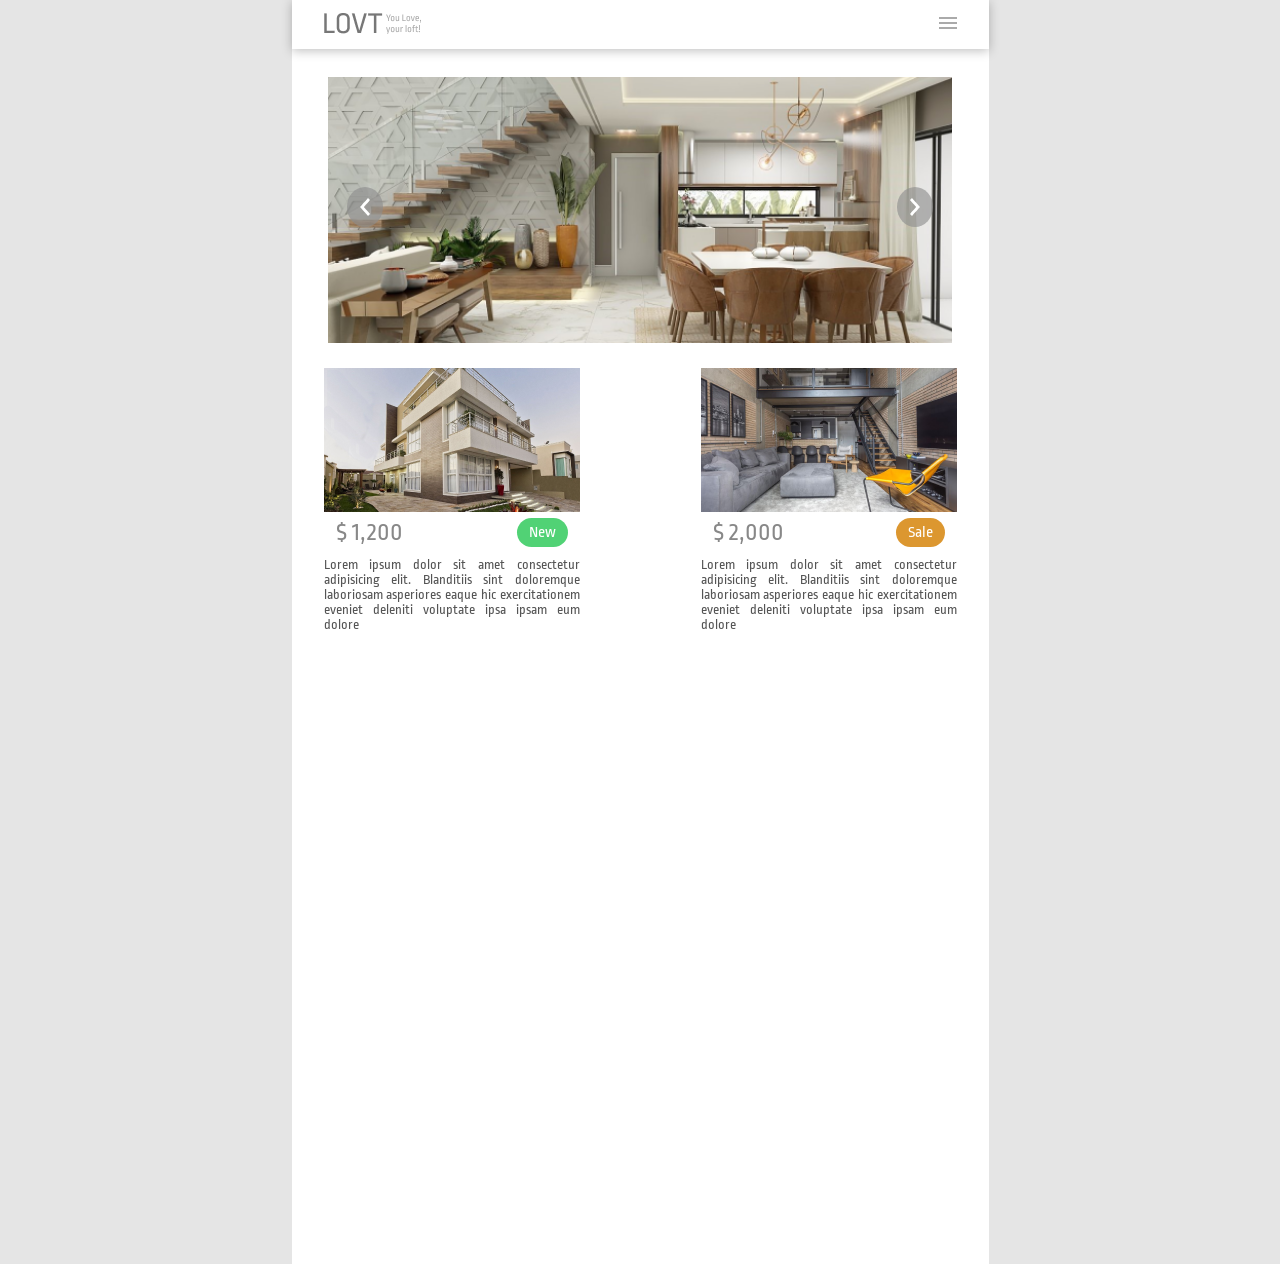
<file: 1 - lovt/index.html>
<!DOCTYPE html>
<html lang="pt-br">
<head>
  <meta charset="UTF-8">
  <meta name="viewport" content="width=device-width, initial-scale=1.0">
  <title>LOFT</title>
  <link rel="shortcut icon" href="./assets/LOVT.png" type="image/x-icon">
  <link rel="preconnect" href="https://fonts.googleapis.com">
<link rel="preconnect" href="https://fonts.gstatic.com" crossorigin>
<link href="https://fonts.googleapis.com/css2?family=Roboto+Slab:wght@400;600&family=Ropa+Sans&display=swap" rel="stylesheet">
  <link rel="stylesheet" href='./styles/styles.css'>
</head>
<body>
  <div id="root">
    <header>
      <div class="logo">
        <img src="./assets//LOVT.png" alt="logo LOVT">
        <img src="./assets/logo-text.png" alt="You Love, your loft!">
      </div>

      <div class="burguer-menu">
        <img src="./assets/burguer-menu.png" alt="menu mobile">

        <!-- <div class="burguer-menu-two">
          <span></span>
          <span></span>
          <span></span>
        </div> -->
      </div>
    </header>

    <div class="slider-container">
      <button class="arrow-left">
        <img src="./assets/arrow-left.png" alt="previous">
      </button>
      <div class="slides">
        <img src="./assets//image-slide.png" alt="image 01">
      </div>
      <button class="arrow-right">
        <img src="./assets/arrow-right.png" alt="next">
      </button>
    </div>

    <section class="cards-container">
      
      <div class="card">
        <img src="./assets/image-card01.png" alt="card 1">
        <div class="card-header">
          <span class="price">$ 1,200</span>
          <span class="info-tag new">New</span>
        </div>
        <div class="description">
          Lorem ipsum dolor sit amet consectetur adipisicing elit.
          Blanditiis sint doloremque laboriosam asperiores eaque hic 
          exercitationem eveniet deleniti voluptate ipsa ipsam eum dolore 
        </div>
      </div>

      <div class="card">
        <img src="./assets/image-card02.png" alt="card 1">
        <div class="card-header">
          <span class="price">$ 2,000</span>
          <span class="info-tag sale">Sale</span>
        </div>
        <div class="description">
          Lorem ipsum dolor sit amet consectetur adipisicing elit.
          Blanditiis sint doloremque laboriosam asperiores eaque hic 
          exercitationem eveniet deleniti voluptate ipsa ipsam eum dolore 
        </div>
      </div>
    </section>

  </div>
  
</body>
</html>
</file>
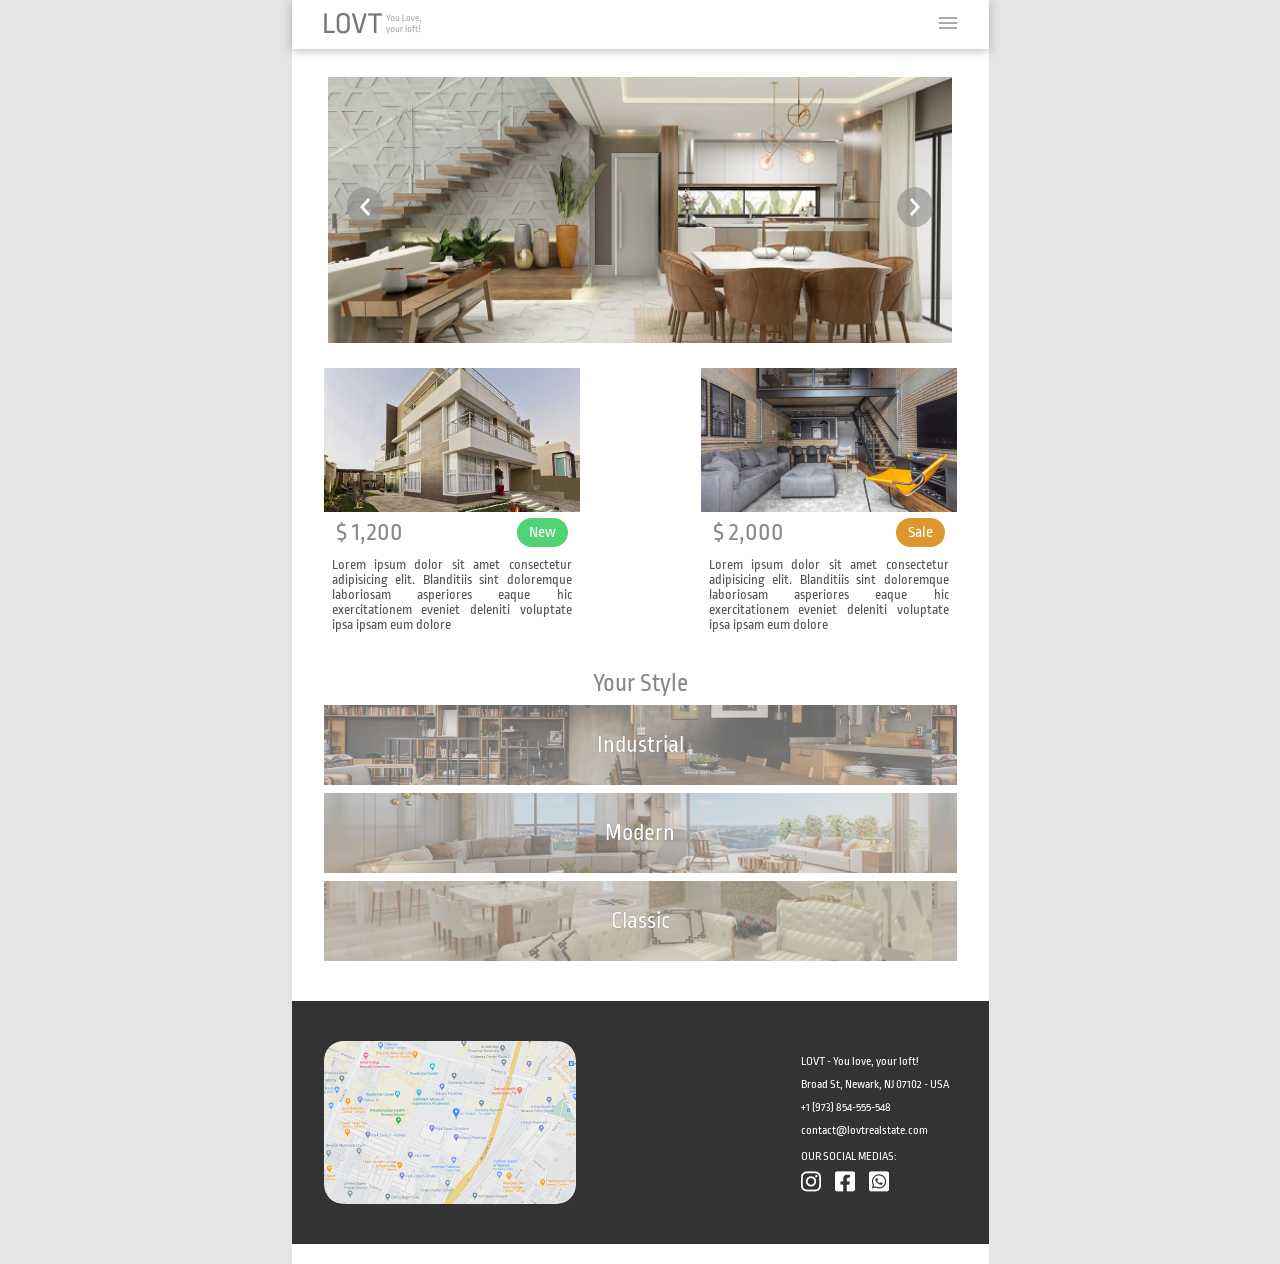
<file: 1-lovt/index.html>
<!DOCTYPE html>
<html lang="pt-br">
<head>
  <meta charset="UTF-8">
  <meta name="viewport" content="width=device-width, initial-scale=1.0">
  <title>LOFT</title>
  <link rel="shortcut icon" href="./assets/LOVT.png" type="image/x-icon">
  <link rel="preconnect" href="https://fonts.googleapis.com">
<link rel="preconnect" href="https://fonts.gstatic.com" crossorigin>
<link href="https://fonts.googleapis.com/css2?family=Roboto+Slab:wght@400;600&family=Ropa+Sans&display=swap" rel="stylesheet">
  <link rel="stylesheet" href='./styles/styles.css'>
</head>
<body>
  <div id="root">
    <header>
      <div class="logo">
        <img src="./assets//LOVT.png" alt="logo LOVT">
        <img src="./assets/logo-text.png" alt="You Love, your loft!">
      </div>

      <div class="burguer-menu">
        <img src="./assets/burguer-menu.png" alt="menu mobile">

        <!-- <div class="burguer-menu-two">
          <span></span>
          <span></span>
          <span></span>
        </div> -->
      </div>
    </header>

    <div class="slider-container">
      <button class="arrow-left">
        <img src="./assets/arrow-left.png" alt="previous">
      </button>
      <div class="slides">
        <img src="./assets//image-slide.png" alt="image 01">
      </div>
      <button class="arrow-right">
        <img src="./assets/arrow-right.png" alt="next">
      </button>
    </div>

    <section class="cards-container">
      
      <div class="card">
        <img src="./assets/image-card01.png" alt="card 1">
        <div class="card-header">
          <span class="price">$ 1,200</span>
          <span class="info-tag new">New</span>
        </div>
        <div class="description">
          Lorem ipsum dolor sit amet consectetur adipisicing elit.
          Blanditiis sint doloremque laboriosam asperiores eaque hic 
          exercitationem eveniet deleniti voluptate ipsa ipsam eum dolore 
        </div>
      </div>

      <div class="card">
        <img src="./assets/image-card02.png" alt="card 1">
        <div class="card-header">
          <span class="price">$ 2,000</span>
          <span class="info-tag sale">Sale</span>
        </div>
        <div class="description">
          Lorem ipsum dolor sit amet consectetur adipisicing elit.
          Blanditiis sint doloremque laboriosam asperiores eaque hic 
          exercitationem eveniet deleniti voluptate ipsa ipsam eum dolore 
        </div>
      </div>

    </section>

    <section class="your-style">
      <h2>Your Style</h2>
      <div class="industrial">
        <p>Industrial</p>
      </div>
      <div class="modern">
        <p>Modern</p>
      </div>
      <div class="classic">
        <p>Classic</p>
      </div>
    </section>

    <footer>
      <div class="map"></div>
      <div class="contacts-container">
        <div class="address">
          <ul>
            <li>LOVT - You love, your loft!</li>
             <li>Broad St, Newark, NJ 07102 - USA</li>   
              <li>+1 (973) 854-555-548</li>
              <li>contact@lovtrealstate.com</li>
          </ul>
        </div>
        <div class="social-media">
          <h4>OUR SOCIAL MEDIAS:</h4>
          <ul>
            <li>
              <img src="./assets/instagram.png" alt="instagram">
            </li>
              <li>
               <img src="./assets/facebook.png" alt="facebook">
            </li>
            <li>
              <img src="./assets/whatsapp.png" alt="whatsapp">
            </li>
          </ul>
        </div>
      </div>
    </footer>

  </div>
  
</body>
</html>
</file>
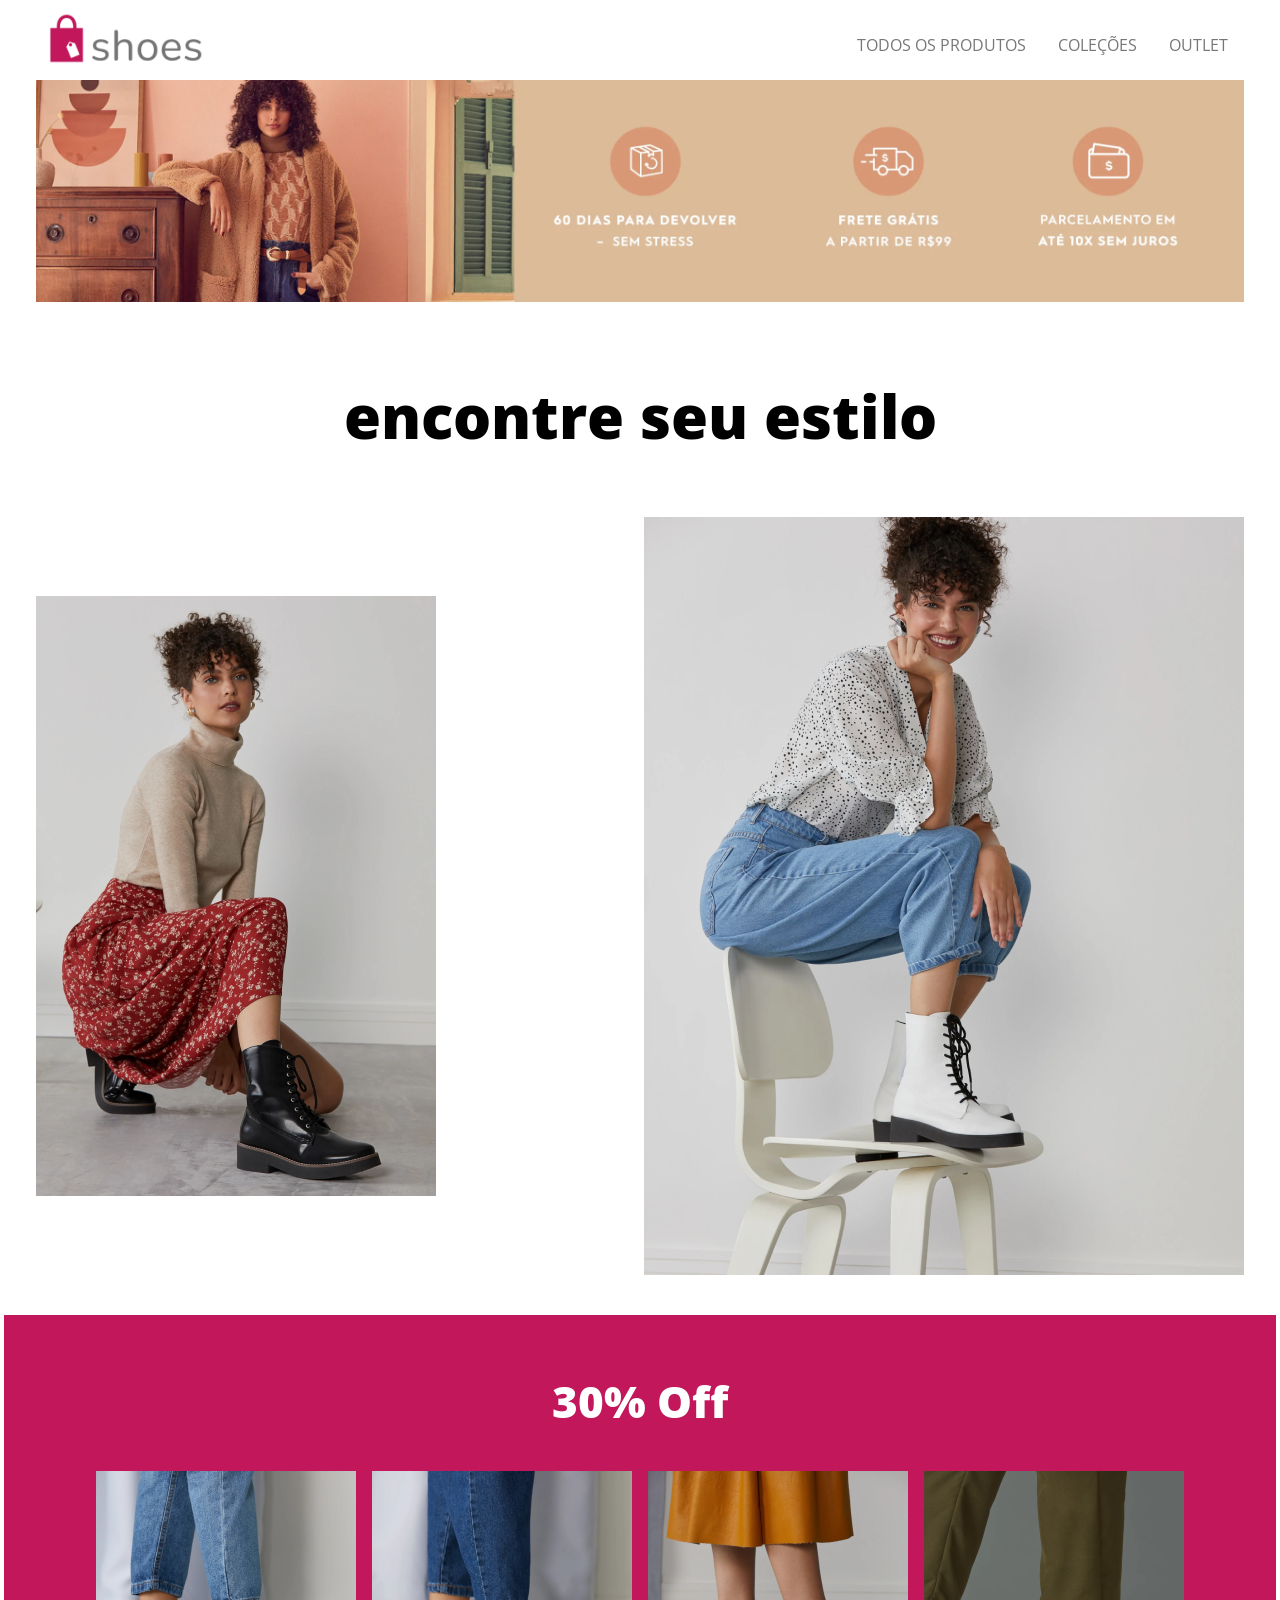
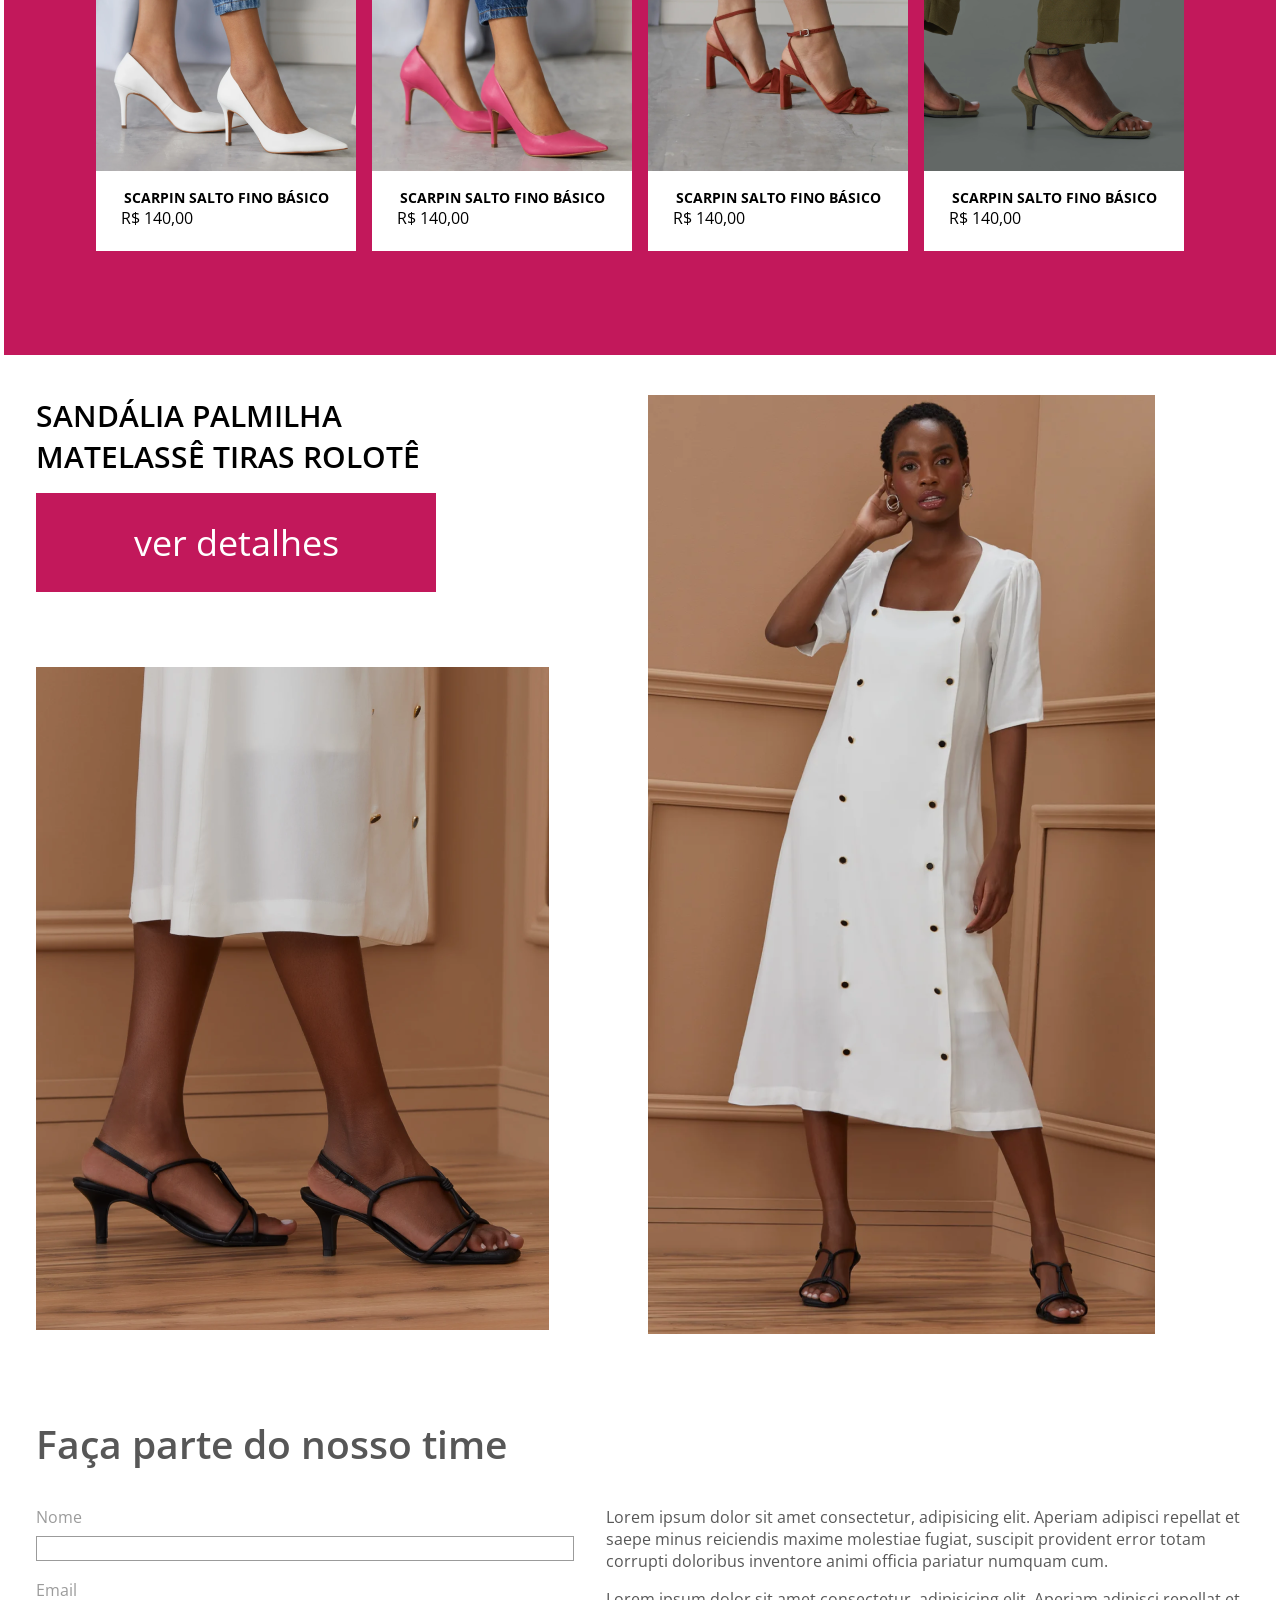
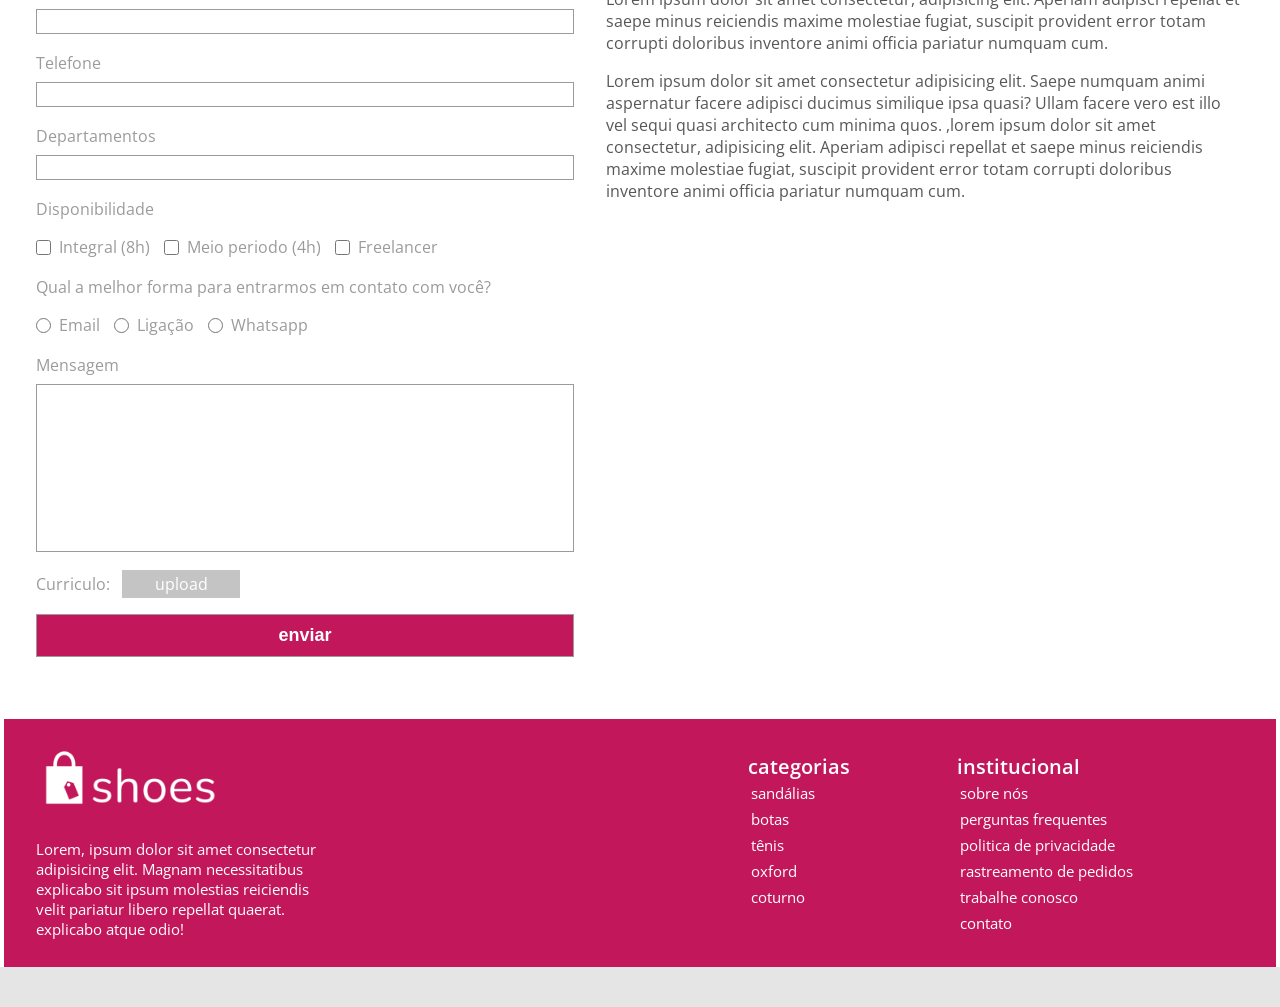
<file: 2-shoes/index.html>
<!DOCTYPE html>
<html lang="pt-br">

<head>
  <meta charset="UTF-8">
  <meta name="viewport" content="width=device-width, initial-scale=1.0">
  <title>Shoes</title>
  <link rel="preconnect" href="https://fonts.googleapis.com">
  <link rel="preconnect" href="https://fonts.gstatic.com" crossorigin>
  <link href="https://fonts.googleapis.com/css2?family=Open+Sans:wght@400;600;800&display=swap" rel="stylesheet">

  <link rel="stylesheet" href="./styles/styles.css">
</head>

<body>

    <header>
      <img class="logo-shoes" src="./assets/shoes-logo.png" alt="logo shoes">
  
      <ul class="menu-top">
        <li><a href="#">Todos os Produtos</a></li>
        <li><a href="#">Coleções</a></li>
        <li><a href="#">Outlet</a></li>
      </ul>
    </header>

    <div class="banner-top">
      <img src="./assets/banner-top.png" alt="banner">
    </div>

    <h1 class="choice-style-title">encontre seu estilo</h1>

    <section class="styles-photos">
      <img src="./assets/styles-photo1.png" alt=" imagen destaque 1">
      <img src="./assets/styles-photo2.png" alt="imagen destaque 2">
    </section>

    <section class="sale-off">
      <h2>30% Off</h2>

      <div class="cards-sales-wrapper">
        <div class="card-sale">
          <img src="./assets/image-sale1.png" alt="liquidação imagem 1">
          <h4 class="card-sale-title">Scarpin Salto fino básico</h4>
          <span class="card-sale-price"> R$ 140,00</span>
        </div>

        <div class="card-sale">
          <img src="./assets/image-sale2.png" alt="liquidação imagem 2">
          <h4 class="card-sale-title">Scarpin Salto fino básico</h4>
          <span class="card-sale-price"> R$ 140,00</span>
        </div>

        <div class="card-sale">
          <img src="./assets/image-sale3.png" alt="liquidação imagem 3">
          <h4 class="card-sale-title">Scarpin Salto fino básico</h4>
          <span class="card-sale-price"> R$ 140,00</span>
        </div>

        <div class="card-sale">
          <img src="./assets/image-sale4.png" alt="liquidação imagem 4">
          <h4 class="card-sale-title">Scarpin Salto fino básico</h4>
          <span class="card-sale-price"> R$ 140,00</span>
        </div>
      </div>
    </section>

    <section class="highlight-fashion">
      <div class="description">
        <h3 class="title">SANDÁLIA PALMILHA 
          MATELASSÊ TIRAS ROLOTÊ</h3>
        <a class="btn-show-details" href="#">ver detalhes</a>
      </div>

      <div class="photo-primary">
        <img src="./assets/photo-primary.png" alt="foto principal">
      </div>
      <div class="photo-secondary">
        <img src="./assets/photo-secondary.png" alt=" foto secundaria">
      </div>

    </section>

    <section class="contact">
      <h4>Faça parte do nosso time</h4>
     <div class="contact-container">
      <div class="contact-form">
        <form>
          <div class="input-wrapper">
            <label for="name">Nome</label>
              <input type="text" id="name">
          </div>

          <div class="input-wrapper">
            <label for="email">Email</label>
              <input type="email" id="email">
          </div>

          <div class="input-wrapper">
            <label for="telefone">Telefone</label>
              <input type="text" id="telefone">
          </div>

          <div class="input-wrapper">
            <label for="departamentos">Departamentos</label>
              <input type="text" id="departamentos">
          </div>

          <div class="checks-wrapper">
            <p>Disponibilidade</p>
           <div class="checks">
            <label class="check-label-wrapper">
              <input type="checkbox" name="integral" >
              Integral (8h)
            </label>

            <label class="check-label-wrapper">
              <input type="checkbox" name="meio" >
              Meio periodo (4h)
            </label>

            <label class="check-label-wrapper">
              <input type="checkbox" name="free" >
              Freelancer
            </label>
           </div>
          </div>

          <div class="radios-wrapper">
            <p>Qual a melhor forma para entrarmos em contato com você?</p>
            <div class="radios">
              <label>
                <input type="radio" name="contact-type" value="email">
                Email
              </label>
              <label>
                <input type="radio" name="contact-type" value="ligacao">
                Ligação
              </label>
              <label>
                <input type="radio" name="contact-type" value="whatsapp">
                Whatsapp
              </label>
            </div>
          </div>

          <div class="message-wrapper">
            <label for="message">Mensagem</label>
            <textarea id="message" cols="30" rows="10"></textarea>
          </div>

          <div class="upload-wrapper">
            Curriculo:<label for="curriculo">upload</label> <input id="curriculo" type="file" />
          </div>
          
          <input type="submit" value="enviar">
        </form>
       </div>
       <div class="contact-description">
         <p>Lorem ipsum dolor sit amet consectetur, adipisicing elit. Aperiam adipisci repellat et saepe minus reiciendis maxime molestiae fugiat, suscipit provident error totam corrupti doloribus inventore animi officia pariatur numquam cum.</p>
         <p>Lorem ipsum dolor sit amet consectetur, adipisicing elit. Aperiam adipisci repellat et saepe minus reiciendis maxime molestiae fugiat, suscipit provident error totam corrupti doloribus inventore animi officia pariatur numquam cum.</p>
         <p>Lorem ipsum dolor sit amet consectetur adipisicing elit. Saepe numquam animi aspernatur facere adipisci ducimus similique ipsa quasi? Ullam facere vero est illo vel sequi quasi architecto cum minima quos. ,lorem ipsum dolor sit amet consectetur, adipisicing elit. Aperiam adipisci repellat et saepe minus reiciendis maxime molestiae fugiat, suscipit provident error totam corrupti doloribus inventore animi officia pariatur numquam cum.</p>
       </div>
     </div>
    </section>

    <footer>

      <div >

        <div class="about-footer">
          <img src="./assets/shoes-logo-white.png" alt="logo rodape">
          <p>Lorem, ipsum dolor sit amet consectetur adipisicing elit.
             Magnam necessitatibus explicabo sit ipsum molestias reiciendis 
             velit pariatur libero repellat quaerat. explicabo atque odio!</p>
       
        </div>
      </div>

      <div class="nav-footer">
        <div class="categories">
          <h5>categorias</h5>
          <ul>
            <li><a href="#">sandálias</a>              </li>
            <li> <a href="#">botas</a> </li>
            <li><a href="#">tênis</a> </li>
            <li><a href="#">oxford</a></li>
            <li><a href="#">coturno</a></li>
          </ul>
        </div>

        <div class="institutional">
          <h5>institucional</h5>
          <ul>
          <li><a href="#">sobre nós</a></li>
          <li><a href="#"> perguntas frequentes</a></li>
          <li><a href="#">politica de privacidade</a></li>
          <li><a href="#">rastreamento de pedidos</a></li>
          <li><a href="#">trabalhe conosco</a></li>
          <li><a href="#">contato</a></li>
         </ul>
          
        </div>
      </div>
    </footer>
</body>
</html>
</file>
<file: 1 - lovt/styles/styles.css>
* {
  margin: 0;
  border: 0;

  box-sizing: border-box;
}

body {
  background: #e5e5e5;

  display: flex;
  justify-content: center;
}

#root {
  width: 697px;
  height: 1264px;

  margin-inline: auto;

  background-color: #ffffff;

  font-family: "Ropa Sans", sans-serif;
}

header {
  width: 697px;
  height: 49px;

  position: fixed;
  z-index: 10;

  background-color: #ffffff;

  padding: 0 32px 0 32px;

  box-shadow: 0px 2px 10px rgba(0, 0, 0, 0.25);

  display: flex;
  justify-content: space-between;
  align-items: center;
}

/* header .logo img + img {
  margin-left: 8px;
} */

header .burguer-menu {
  cursor: pointer;
}

/* header .burguer-menu .burguer-menu-two {
  width: 18px;
  height: 12px;
} */

/* header .burguer-menu .burguer-menu-two span {
  display: block;

  width: 100%;

  margin-top: 2.85px;

  border-top: 2px solid #aaaaaa;
} */

.slider-container {
  width: 100%;

  display: flex;
  justify-content: center;
  align-items: center;

  padding: 32px 0 32px 0;

  margin-top: 45px;
}

.slider-container .slides {
  width: 688px;
  height: 259px;
  /* 
  background: url("../assets//image-slide.png");
  background-repeat: no-repeat;
  background-size: cover; */
}

.slider-container .slides img {
  width: 100%;
}

.slider-container button {
  width: 40px;
  height: 40px;

  display: flex;
  justify-content: center;
  align-items: center;

  cursor: pointer;

  border-radius: 50%;

  background-color: rgba(141, 141, 141, 0.62);

  outline: 0;
  border: 0;
  padding: 0;

  transition: background-color 0.5s;
}

.slider-container button:hover {
  background-color: rgba(141, 141, 141, 0.8);
}

.slider-container button.arrow-left {
  transform: translateX(55px);
}

.slider-container button.arrow-right {
  transform: translateX(-55px);
}

.cards-container {
  width: 100%;

  display: flex;
  justify-content: space-between;

  padding: 0 32px 0 32px;
}

.card {
  width: 256px;
  height: 144px;
}

.card .card-header {
  height: 33px;

  display: flex;
  justify-content: space-between;
  align-items: center;

  padding: 12px;
}

.card-header .price {
  font-size: 25px;
  color: #888888;
}

.card-header .info-tag {
  font-size: 16px;

  color: #fff;

  padding: 6px 12px 6px 12px;
  border-radius: 16px;
}

.card-header .info-tag.new {
  background-color: #51d275;
}

.card-header .info-tag.sale {
  background-color: #dc9730;
}

.card .description {
  margin-top: 8px;

  text-align: justify;

  color: #555555;

  font-size: 14px;
}
</file>
<file: 1-lovt/styles/styles.css>
* {
  margin: 0;
  border: 0;

  box-sizing: border-box;
}

body {
  background: #e5e5e5;

  display: flex;
  justify-content: center;
}

#root {
  width: 697px;
  height: 1264px;

  margin-inline: auto;

  background-color: #ffffff;

  font-family: "Ropa Sans", sans-serif;
}

header {
  width: 697px;
  height: 49px;

  position: fixed;
  z-index: 10;

  background-color: #ffffff;

  padding: 0 32px 0 32px;

  box-shadow: 0px 2px 10px rgba(0, 0, 0, 0.25);

  display: flex;
  justify-content: space-between;
  align-items: center;
}

/* header .logo img + img {
  margin-left: 8px;
} */

header .burguer-menu {
  cursor: pointer;
}

/* header .burguer-menu .burguer-menu-two {
  width: 18px;
  height: 12px;
} */

/* header .burguer-menu .burguer-menu-two span {
  display: block;

  width: 100%;

  margin-top: 2.85px;

  border-top: 2px solid #aaaaaa;
} */

.slider-container {
  width: 100%;

  display: flex;
  justify-content: center;
  align-items: center;

  padding: 32px 0 32px 0;

  margin-top: 45px;
}

.slider-container .slides {
  width: 688px;
  height: 259px;
  /* 
  background: url("../assets//image-slide.png");
  background-repeat: no-repeat;
  background-size: cover; */
}

.slider-container .slides img {
  width: 100%;
}

.slider-container button {
  width: 40px;
  height: 40px;

  display: flex;
  justify-content: center;
  align-items: center;

  cursor: pointer;

  border-radius: 50%;

  background-color: rgba(141, 141, 141, 0.62);

  outline: 0;
  border: 0;
  padding: 0;

  transition: background-color 0.5s;
}

.slider-container button:hover {
  background-color: rgba(141, 141, 141, 0.8);
}

.slider-container button.arrow-left {
  transform: translateX(55px);
}

.slider-container button.arrow-right {
  transform: translateX(-55px);
}

.cards-container {
  width: 100%;
  height: min-content;

  display: flex;
  justify-content: space-between;

  padding: 0 32px 0 32px;
}

.card {
  width: 256px;
  height: 270px;
}

.card .card-header {
  height: 33px;

  display: flex;
  justify-content: space-between;
  align-items: center;

  padding: 12px;
}

.card-header .price {
  font-size: 25px;
  color: #888888;
}

.card-header .info-tag {
  font-size: 16px;

  color: #fff;

  padding: 6px 12px 6px 12px;
  border-radius: 16px;
}

.card-header .info-tag.new {
  background-color: #51d275;
}

.card-header .info-tag.sale {
  background-color: #dc9730;
}

.card .description {
  padding: 8px;
  text-align: justify;

  color: #555555;
  font-size: 14px;
}

.your-style {
  padding: 32px;
}

.your-style h2 {
  color: #888888;

  font-size: 25px;
  font-weight: normal;

  height: 100%;

  text-align: center;
}

.your-style > div {
  margin: 8px 0;
  height: 80px;

  font-size: 24px;
  color: #ffffff;
  background-size: cover;
}

.your-style div p {
  width: 100%;
  height: 100%;

  display: flex;
  justify-content: center;
  align-items: center;

  text-shadow: 0 0 1px #555555;

  background: rgba(196, 196, 196, 0.5);

  transition: background 0.5s;
}

.your-style div p:hover {
  background: rgba(196, 196, 196, 0.3);

  cursor: pointer;
}

.your-style .industrial {
  background: url("../assets/industrial.png");
}

.your-style .modern {
  background: url("../assets/modern.png");
}

.your-style .classic {
  background: url("../assets/classic.png");
}

footer {
  height: 243px;
  padding: 32px;

  display: flex;
  justify-content: space-between;
  align-items: center;

  background-color: #333333;
  color: #fff;
}

footer .map {
  width: 252px;
  height: 163px;

  border-radius: 19px;

  background: url("../assets/map.png");

  cursor: pointer;
}

.contacts-container {
  padding: 8px;

  font-size: 12px;
  font-weight: 400;
  text-align: justify;
}

.address {
  margin-bottom: 8px;
}

.address ul,
.social-media ul {
  list-style: none;

  margin: 0;
  padding: 0;
}

.address ul li {
  line-height: 23px;
}

.social-media h4 {
  font-weight: 400;
}

.social-media ul {
  margin-top: 8px;

  display: flex;
}

.social-media ul li + li {
  margin-left: 14px;
}
</file>
<file: 2-shoes/styles/styles.css>
* {
  margin: 0;
  padding: 0;

  box-sizing: border-box;
}
html {
  background: #e5e5e5;
}

body {
  width: 100%;
  max-width: 1280px;

  padding: 0 36px 0 36px;

  margin-inline: auto;

  background-color: #ffffff;

  font-family: "Open Sans", sans-serif;
}

button {
  border: none;
  outline: none;
}

header {
  height: 80px;

  display: flex;
  justify-content: space-between;
  align-items: center;
  flex-wrap: wrap;
}

header .logo-shoes {
  width: 180px;

  cursor: pointer;
}

.menu-top {
  margin: 0;
  padding: 0;

  display: flex;

  list-style: none;
}

.menu-top li a {
  padding: 16px;

  text-transform: uppercase;
  text-decoration: none;

  color: #777777;

  cursor: pointer;

  transition: transform 0.5s;
}

.menu-top li a:hover {
  transform: rotate(45deg);
}

.banner-top {
  height: 235px;
  width: 100%;
}

.banner-top img {
  width: 100%;
}

h1.choice-style-title {
  text-align: center;

  font-size: 60px;
  font-weight: 800;

  margin: 60px 0 60px 0;
}

.styles-photos {
  width: 100%;

  display: flex;
  align-items: center;
  justify-content: space-between;
  flex-wrap: wrap;
}

.sale-off {
  min-height: 640px;
  height: auto;

  margin: 40px -32px 40px -32px;

  padding: 16px;

  background-color: #c2185b;
}

.sale-off h2 {
  color: #fff;

  text-align: center;

  font-size: 44px;
  font-weight: 800;

  padding: 40px 0;
}

.cards-sales-wrapper {
  display: flex;
  justify-content: center;
  flex-wrap: wrap;

  gap: 16px;
}

.sale-off .card-sale {
  width: 260px;
  height: 380px;

  background-color: #ffffff;
}

.card-sale .card-sale-title {
  text-align: center;

  margin-top: 12px;

  text-transform: uppercase;

  font-size: 14px;
}

.card-sale .card-sale-price {
  display: block;
  margin-left: 25px;
}

.highlight-fashion {
  display: grid;

  grid-template-columns: 1fr 1fr;
  grid-template-rows: 256px auto;

  grid-template-areas: "description", "photoprimary", "photosecondy",
    "photoprimary";
  gap: 16px;
}

.highlight-fashion .description {
  grid-area: "description";
}

.highlight-fashion .photo-primary {
  grid-area: "photo-primary";
}

.highlight-fashion .photo-secondary {
  grid-area: "photo-secondary";
}

.description .title {
  width: 400px;
  font-size: 30px;

  text-transform: uppercase;

  font-weight: 600;
}

.description .btn-show-details {
  display: block;

  width: 400px;
  height: 99px;

  display: flex;
  justify-content: center;
  align-items: center;

  margin-top: 16px;

  font-size: 36px;

  text-decoration: none;

  background-color: #c2185b;
  color: #fff;

  cursor: pointer;
}

.contact {
  margin: 46px 0;

  padding-top: 36px;
}

.contact h4 {
  font-size: 39px;

  font-weight: 600;
  margin-bottom: 36px;

  color: #575757;
}

.contact-container {
  display: flex;

  gap: 32px;

  color: #9b9b9b;
}

.contact-container div {
  word-wrap: break-word;
}

.contact-form .input-wrapper {
  margin-bottom: 18px;
}

.input-wrapper label {
  display: block;
  margin-bottom: 8px;
}

.contact-form > form input {
  width: 538px;
  padding: 4px;

  border: 1px solid #9b9b9b;
}

.checks-wrapper p,
.radios-wrapper p {
  margin: 16px 0;
}

.checks,
.radios {
  display: flex;
}

.checks-wrapper label.check-label-wrapper,
.radios label {
  display: flex;
  align-items: center;

  margin-right: 14px;
}

.checks-wrapper label.check-label-wrapper input,
.radios-wrapper .radios label input {
  width: 15px;
  height: 15px;

  margin-right: 8px;

  background-color: #b1afaf;
}
.radios-wrapper {
  margin-top: 18px;
}

.message-wrapper {
  margin: 18px 0;
  display: flex;
  flex-direction: column;

  gap: 8px;
}

.message-wrapper textarea {
  border: 1px solid #9b9b9b;
  box-sizing: border-box;

  resize: none;
  outline: none;

  padding: 8px;

  color: #9b9b9b;
}

.upload-wrapper {
  display: flex;
  align-items: center;
}

.upload-wrapper #curriculo {
  display: none;
}

.upload-wrapper label {
  display: inline-block;
  width: 118px;
  background-color: #c4c4c4;
  color: #fff;

  padding: 3px 6px;

  text-align: center;

  margin: 0 12px;

  cursor: pointer;

  transition: all 0.4s;
}

.upload-wrapper label:hover {
  background-color: rgb(182, 179, 179);
}

.contact-form input[type="submit"] {
  margin: 16px 0;
  background-color: #c2185b;
  color: #fff;

  font-size: 18px;
  font-weight: bold;

  padding: 10px 0;

  cursor: pointer;
}

.contact-description {
  color: #575757;
}

.contact-description p {
  margin-bottom: 16px;
}

footer {
  min-height: 248px;
  height: auto;

  display: flex;
  flex-wrap: wrap;
  padding: 16px 32px;

  margin: 40px -32px 40px -32px;

  background-color: #c2185b;
  color: #fff;
}

footer > div {
  flex: 1;
}

.about-footer {
  width: 280px;

  font-size: 15px;

  font-weight: 400;
}

.about-footer img {
  height: 100px;
}

.nav-footer {
  display: flex;
  justify-content: space-evenly;

  margin-top: 18px;
}

.nav-footer h5 {
  font-size: 20px;

  font-weight: 600;
}

.categories ul,
.nav-footer ul {
  border: 0;
  padding: 0;

  list-style: none;
}

.categories ul a,
.nav-footer ul a {
  display: block;
  color: #fff;

  font-size: 15px;
  font-weight: 400;

  padding: 3px;

  text-decoration: none;
}
</file>
